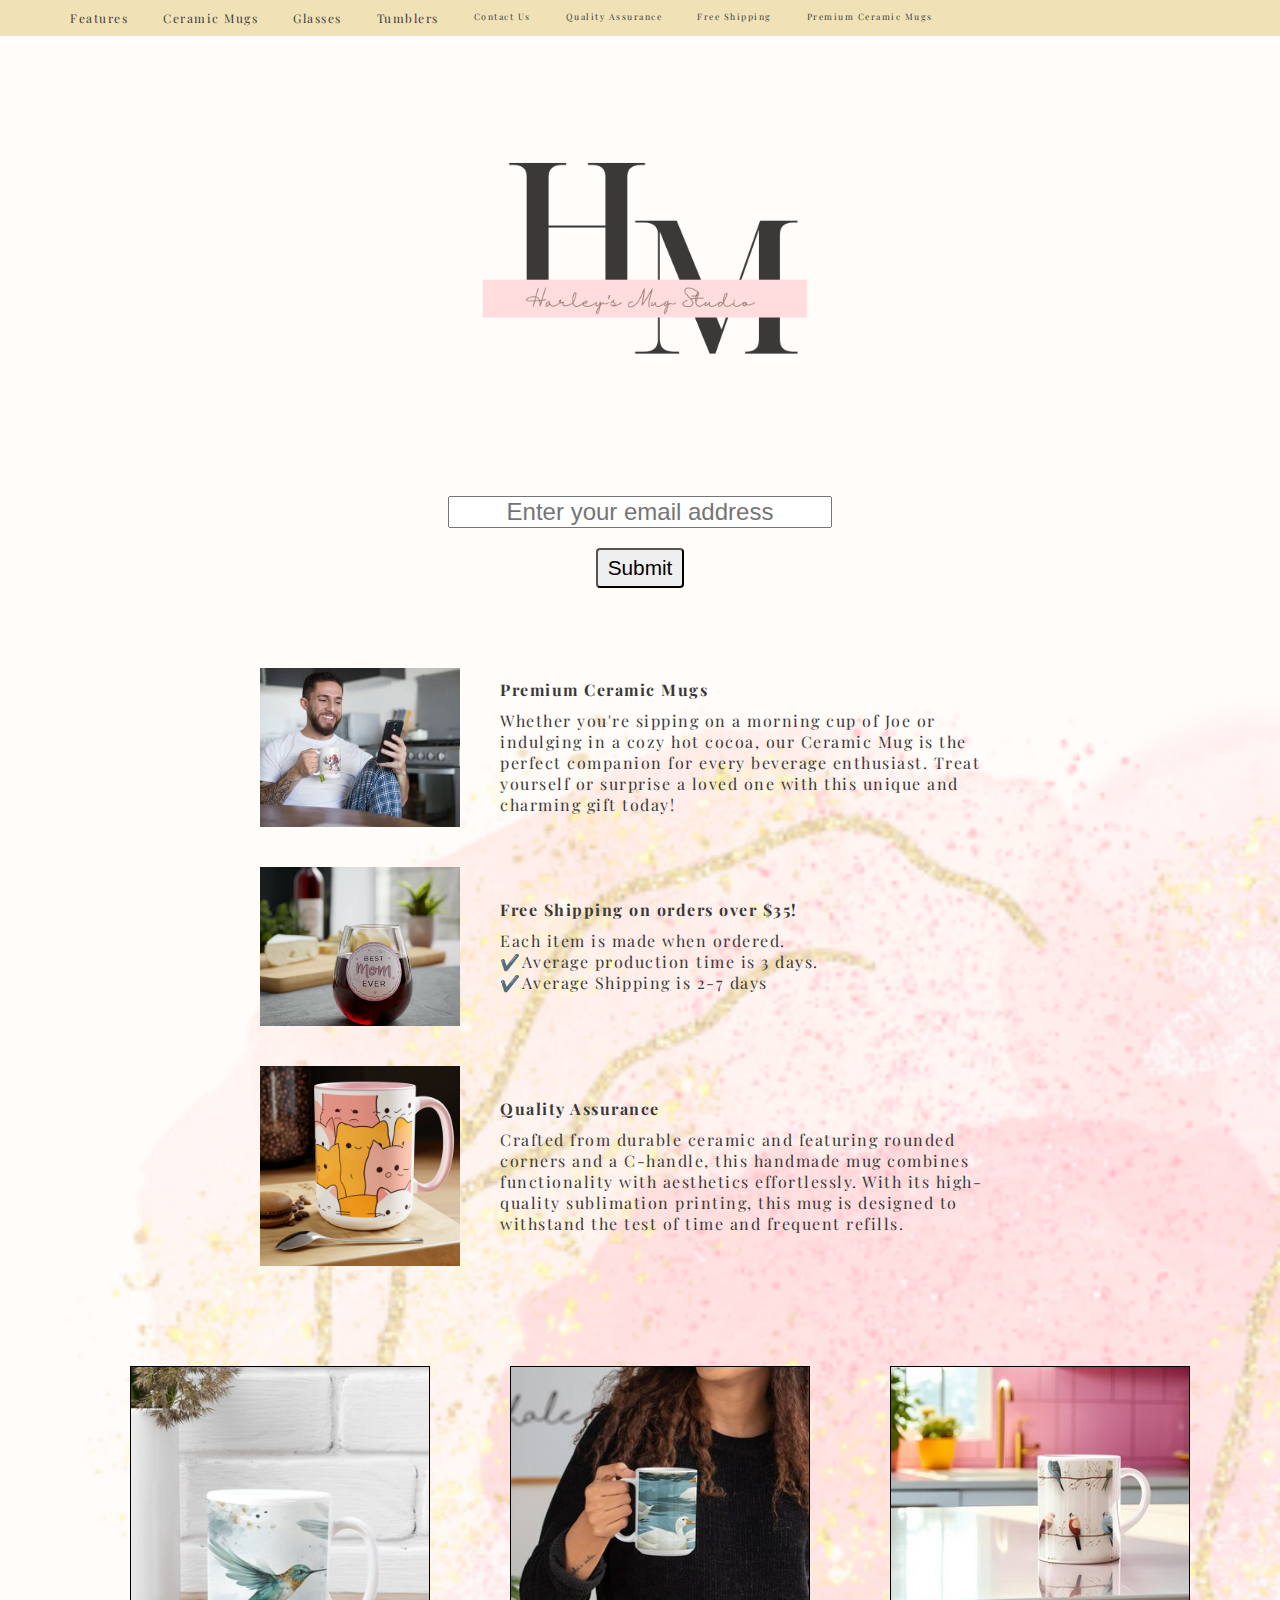
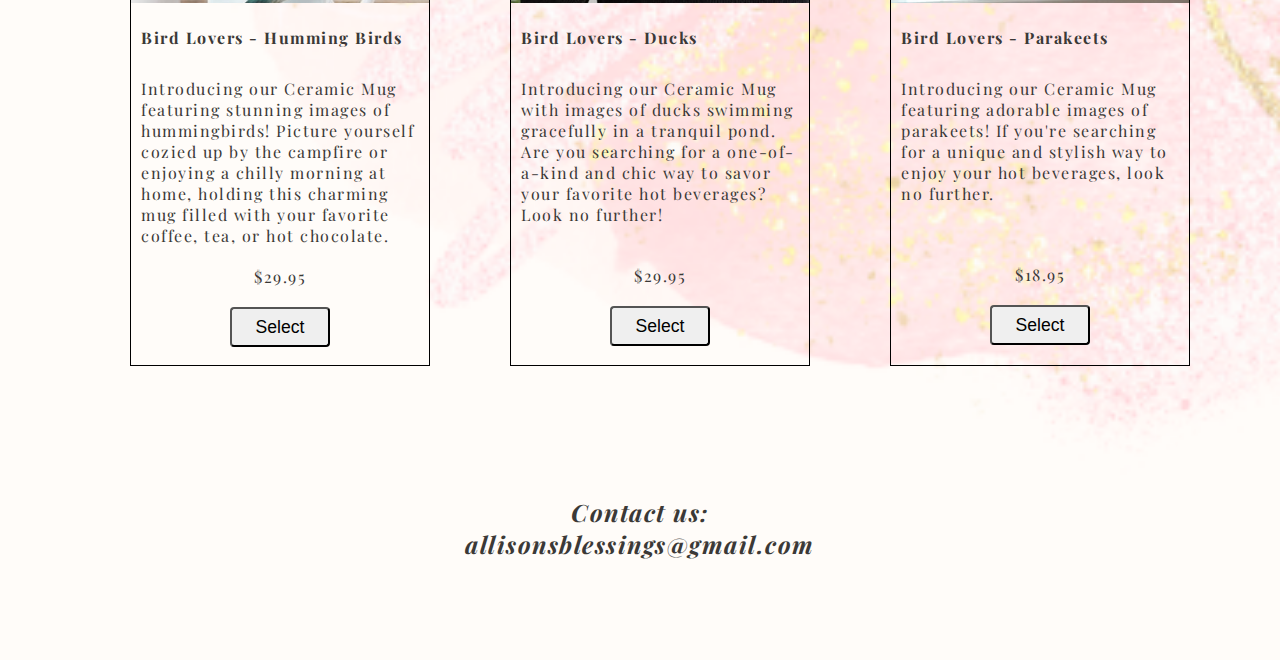
<file: index.html>
<!DOCTYPE html>
<html lang="en">
<head>
  <meta charset="UTF-8">
  <meta name="viewport" content="width=device-width, initial-scale=1.0">
  <title>Harley's Mug Studio</title>
  <link rel="stylesheet" href="styles.css" />
  <link rel="preconnect" href="https://fonts.googleapis.com">
  <link rel="preconnect" href="https://fonts.gstatic.com" crossorigin>
  <link href="https://fonts.googleapis.com/css2?family=Dancing+Script:wght@400..700&family=Montserrat:ital,wght@0,100..900;1,100..900&family=Playfair+Display:ital,wght@0,400..900;1,400..900&family=Raleway:ital,wght@0,100..900;1,100..900&display=swap" rel="stylesheet">
</head>
<body>
  <header id="header">
    <section>
      <div class="navbar-container">
        <nav class="navbar" id="nav-bar">
          <ul class="navbar-items">
            <li class="nav-link navbar1"><a id="features" href="#features">Features</a></li>
            <li class="nav-link navbar1"><a id="ceramic-mugs" href="#ceramic-mugs">Ceramic Mugs</a></li>
            <li class="nav-link navbar1"><a id="glasses" href="#glasses">Glasses</a></li>
            <li class="nav-link navbar1"><a id="tumblers" href="#tumblers">Tumblers</a></li>
            <li class="nav-link navbar2"><a id="#footer" href="#footer">Contact Us</a></li>
            <li class="nav-link navbar2"><a href="#quality-assurance">Quality Assurance</a></li>
            <li class="nav-link navbar2"><a href="#free-shipping">Free Shipping</a></li>
            <li class="nav-link navbar2"><a href="#premium">Premium Ceramic Mugs</a></li>
          </ul>
        </nav>
      </div>
    </section>
    <section>
      <div class="business-logo-container">
        <img src="img/newLog.png" alt="business logo" id="header-img" class="business-logo" />
      </div>
    </section>
  </header>
  <main>
    <form action="https://www.freecodecamp.com/email-submit">
      <section>
        <div class="email">
          <input name="email" type="email" class="email-input" placeholder="Enter your email address" id="email">
        </div>
        <div class="get-started-button-container">
          <input class="get-started-button" id="send" name="send" type="submit" value="Submit"/>
        </div>
      </section>
    </form>
    <div class="main-container">
      <section class="premium-mug">
        <div class="info-container">
          <div class="image-container">
            <img class="products" src="mugs/sports-mug.webp" alt="sports-mug" id="products" name="sports-mug"/>
          </div>
          <div class="text-container" id="premium">
            <h2 class="premium-text">Premium Ceramic Mugs</h2>
            <p class="premium-p">Whether you're sipping on a morning cup of Joe or indulging in a cozy hot cocoa, our Ceramic Mug is the perfect companion for every beverage enthusiast. Treat yourself or surprise a loved one with this unique and charming gift today!</p>
          </div>
        </div>
      </section>
      <section class="premium-mug">
        <div class="info-container">
          <div class="image-container">
             <img class="products" src="mugs/mom-wine-glass.webp" alt="wine-glass"/>
          </div>  
          <div class="text-container" id="free-shipping">
            <h2 class="premium-text">Free Shipping on orders over $35!</h2>
            <p class="premium-p">Each item is made when ordered.</p>
            <p class="shipping"><span>✔️</span>Average production time is 3 days.</p>
            <p class="shipping"><span>✔️</span>Average Shipping is 2-7 days</p>
          </div>
        </div>
      </section>
      <section class="premium-mug">
        <div class="info-container">
          <div class="image-container">
            <img class="products" src="mugs/kitty-mug.webp" alt="kitty-mug" id="products" name="ceramic-mug"/>
          </div>
          <div class="text-container" id="quality-assurance">
            <h2 class="premium-text">Quality Assurance</h2>
            <p class="premium-p">Crafted from durable ceramic and featuring rounded corners and a C-handle, this handmade mug combines functionality with aesthetics effortlessly. With its high-quality sublimation printing, this mug is designed to withstand the test of time and frequent refills.</p>
          </div>
        </div>
      </section>
    </div>
    <div class="sales-container">
      <div class="sales-box">
        <p>
          <img class="sales-img" id="humming-bird" name="humming-bird" src="mugs/Humming Birds.jpg" alt="Humming Bird Ceramic Mug">
        </p>
        <p class="text-box"><b>Bird Lovers - Humming Birds</b></p>
        <p class="text-box">Introducing our Ceramic Mug featuring stunning images of hummingbirds! Picture yourself cozied up by the campfire or enjoying a chilly morning at home, holding this charming mug filled with your favorite coffee, tea, or hot chocolate.</p>
        <p class="cost cost-hummingbird">$29.95</p>
        <div class="select-button-container">
          <button class="select-button" id="select" name="select" type="submit" value="select">Select</button>
        </div>
      </div>
      <div class="sales-box">
        <p>
          <img class="sales-img" id="ducks" name="ducks" src="mugs/ducks.jpg" alt="Ducks Ceramic Mug">
        </p>
        <p class="text-box"><b>Bird Lovers - Ducks</b></p>
        <p class="text-box">Introducing our Ceramic Mug with images of ducks swimming gracefully in a tranquil pond. Are you searching for a one-of-a-kind and chic way to savor your favorite hot beverages? Look no further!</p>
        <p class="cost cost-ducks">$29.95</p>
        <div class="select-button-container">
          <button class="select-button" id="select" name="select" type="submit" value="select">Select</button>
        </div>
      </div>
      <div class="sales-box">
        <p>
          <img class="sales-img" id="parakeet" name="parakeet" src="mugs/parakeet.jpg" alt="Parakeet Ceramic Mug">
        </p>
        <p class="text-box"><b>Bird Lovers - Parakeets</b><br></p>
        <p class="text-box">Introducing our Ceramic Mug featuring adorable images of parakeets! If you're searching for a unique and stylish way to enjoy your hot beverages, look no further.<br></p>
        <p class="cost cost-parakeet">$18.95</p>
        <div class="select-button-container">
          <button class="select-button" id="select" name="select" type="submit" value="select">Select</button>
        </div>
      </div>
    </div>
    <section>
      <footer id="footer" class="contact-us">
        <address>Contact us:</address>
        <address>allisonsblessings@gmail.com</address>
      </footer>
    </section>
  </main>
</body>
</html>
</file>
<file: styles.css>
* {
  box-sizing: border-box;
  padding: 0;
  margin: 0;
}

body {
  position: relative;
  background-color: #fffcf9;
  font-family: "Playfair Display";
  letter-spacing: 1.5px;
  color: #3b3937;
}

main {
  background-image: url(/img/Pink\ Abstract\ Watercolor\ Creative\ Logo2.png);
  background-repeat: no-repeat;
  background-size: cover;
  background-color: #fffcf9;
}

.main-container {
  margin-left: 200px;
  margin-right: 200px;
}

.business-logo-container {
  display: flex;
  height: 400px;
  justify-content: center;
  align-items: center;
  margin-bottom: 30px;
  margin-top: 30px;
}

.business-logo {
  width: 30%;
  height: auto;
}

/* Navbar Styles */
.navbar ul {
  list-style-type: none;
  background-color: #f1e1b7;
  padding: 0px;
  margin: 0px;
  overflow: hidden;
  padding-left: 60px;
  padding-right: 60px;
}

.navbar a {
  color: #3b3937;
  text-decoration: none;
  padding: 10px;
  display: block;
  text-align: center;
  margin-bottom: 0;
}

.navbar a:hover {
  background-color: #675050;
}

.navbar1 {
  float: left;
  font-size: 1.2rem;
  margin-right: 15px;
}

.navbar2 {
  float: right;
  font-size: 1rem;
  margin-right: 15px;
}

/* Email and Submit Button Styles */
.email {
  display: flex;
  justify-content: center;
  margin: auto;
  height: 2rem;
  margin-top: 30px;
}

.email-input {
  width: 30%;
  font-size: 1.5rem;
  text-align: center;
}

.get-started-button-container {
  display: flex;
  justify-content: center;
  margin: auto;
  margin-top: 20px;
}

.get-started-button {
  height: 2.5rem;
  padding: 5px 10px;
  font-size: 1.3rem;
  border-radius: 4px;
  margin-bottom: 50px;
}

/* Product Info Styles */
.info-container {
  display: flex;
  align-items: center; /* Align items to the center vertically */
  justify-content: flex-start; /* Align items to the start horizontally */
  gap: 40px; /* Gap between image and text */
  margin-top: 30px;
  margin-left: 60px;
  margin-right: 60px;
  margin-bottom: 40px;
}

.image-container {
  display: flex;
  align-items: center; /* Center the image vertically */
}

.products {
  width: 200px; /* Consistent image width */
  height: auto;
}

.text-container {
  display: flex;
  flex-direction: column;
  justify-content: flex-start; /* Align text to the start of the column */
  align-items: flex-start; /* Align text to the left */
}

.premium-text {
  font-size: 1.6rem;
  margin-bottom: 10px;
}

.premium-p {
  font-size: 1.3rem;
}

.text-container > .shipping {
  font-size: 1.3rem;
}

/* Footer Styles */
footer {
  text-align: center;
  font-size: 1.5rem;
  margin-top: 100px;
  padding-bottom: 100px;
  font-weight: bold;
}

/* Sales Box Styles */
.sales-container {
  display: flex;
  justify-content: center;
  align-items: center;
  align-content: center;
}

.sales-box {
  display: flex;
  flex-direction: column;
  border: 1px solid black;
  height: 600px;
  width: 300px;
  gap: 10px;
  margin: 60px 20px 30px 60px;
  align-content: center;
}

.sales-img {
  width: 100%;
  height: auto;
  object-fit: cover;
  max-height: 300px;
}

.text-box {
  margin: 10px;
  text-align: left;
  font-size: 16px;
}

.select-button {
  height: 2.5rem;
  padding: 5px 10px;
  font-size: 1.1rem;
  border-radius: 4px;
  width: 100px;
  margin-top: 10px;
}

.select-button-container {
  display: flex;
  justify-content: center;
  align-items: center;
}

.cost {
  text-align: center;
}

.cost-ducks {
  margin-top: 20px;
}

.cost-parakeet {
  margin-top: 40px;
}

/* Responsive Styles */
@media (min-width: 600px) {
  .container {
    grid-template-columns: repeat(2, 1fr);
  }
}

@media (min-width: 1024px) {
  .container {
    grid-template-columns: repeat(3, 1fr);
  }
}

@media screen and (max-width: 1400px) {
  .navbar1 {
    font-size: 0.75rem;
    display: flex;
    float: left;
  }

  .navbar2 {
    font-size: 0.55rem;
    display: flex;
    float: left;
  }

  .premium-text {
    font-size: 1rem;
  }

  .premium-p {
    font-size: 1rem;
  }

  .text-container > .shipping {
    font-size: 1rem;
  }
}

@media screen and (max-width: 768px) {
  .main-container {
    margin-left: 20px;
    margin-right: 20px;
  }

  .info-container {
    flex-direction: column;
    align-items: center;
  }

  .image-container, .text-container {
    margin-left: 0;
    text-align: center;
  }

  .sales-container, .main-container {
    flex-direction: column;
    align-items: center;
  }

  .sales-box {
    width: 90%;
    margin: 20px 0;
  }

  .select-button-container {
    margin-top: auto;
  }

  .premium-text {
    font-size: 1.2rem;
  }

  .premium-p, .text-container > .shipping {
    font-size: 1rem;
  }
}
</file>
